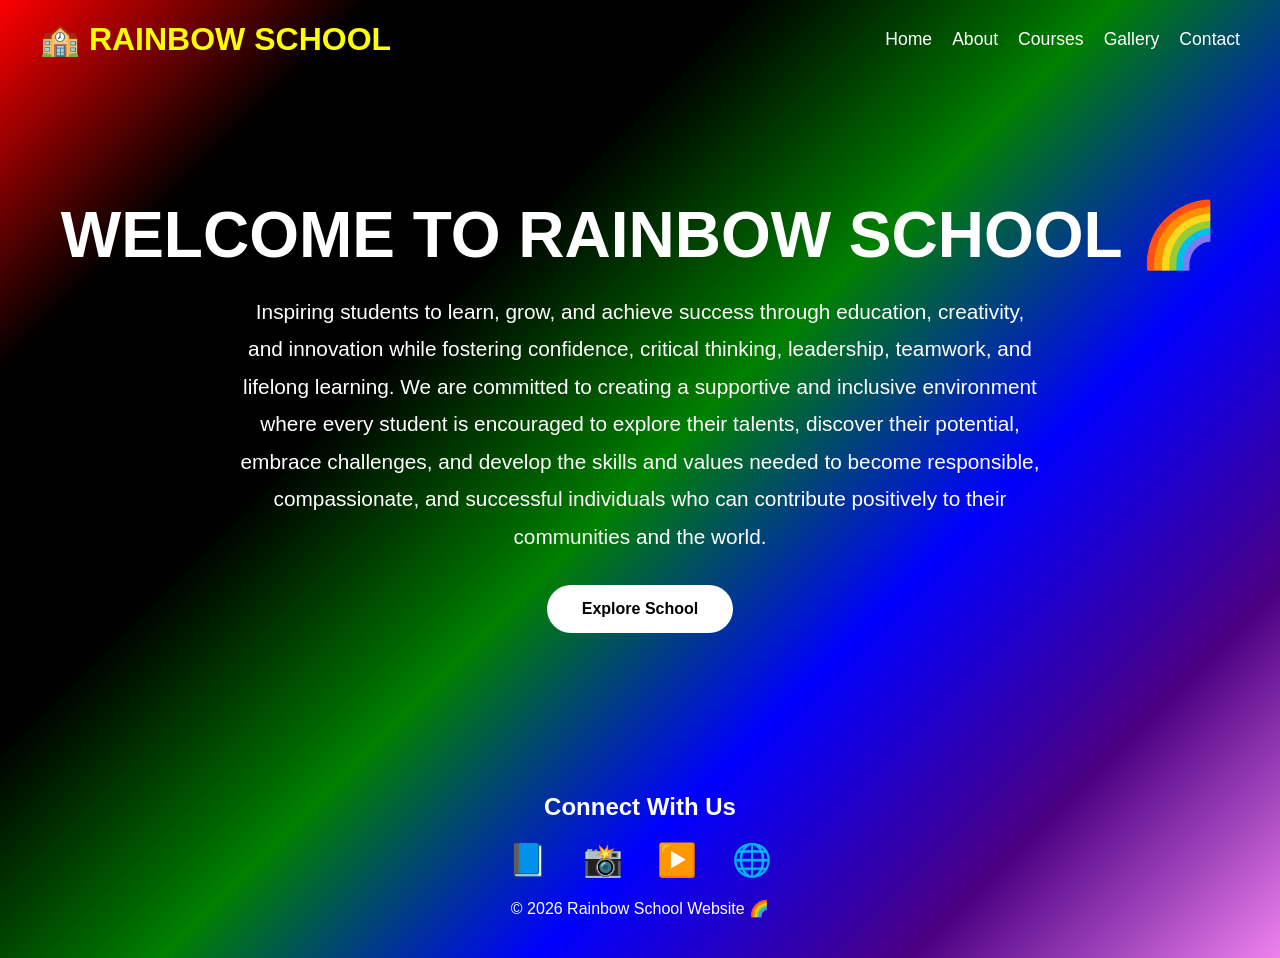
<file: index.html>
<!DOCTYPE html>
<html lang="en">

<head>
  <meta charset="UTF-8">
  <meta name="viewport" content="width=device-width, initial-scale=1.0">
  <title>Rainbow School Website</title>

  <style>

    *{
      margin:0;
      padding:0;
      box-sizing:border-box;
      font-family:Arial,sans-serif;
    }

    body{
      background:linear-gradient(135deg,
      red,
      black ,
       black ,
       green,
      blue,
      indigo,
      violet);
      color:white;
      overflow-x:hidden;
    }

    /* NAVBAR */

    .navbar{
      display:flex;
      justify-content:space-between;
      align-items:center;
      padding:20px 40px;
      background:white(0,0,0,0.5);
      position:sticky;
      top:0;
      z-index:1000;
    }

    .logo{
      font-size:2rem;
      font-weight:bold;
      color:yellow;
    }

    .nav-links{
      display:flex;
      list-style:none;
      gap:20px;
    }

    .nav-links a{
      color:rgb(255, 255, 255);
      text-decoration:none;
      font-size:1.1rem;
      transition:0.3s;
    }

    .nav-links a:hover{
      color:rgb(255, 0, 170);
    }

    /* HERO */

    .hero{
      text-align:center;
      padding:120px 20px;
    }

    .hero h1{
      font-size:4rem;
      margin-bottom:20px;
      text-shadow:0 0 20px black(0, 0, 0);
      animation:glow 2s infinite alternate;
    }

    @keyframes shine{

      from{
        text-shadow:0 0 10px white;
      }

      to{
        text-shadow:0 0 30px red;
      }

    }

    .hero p{
      max-width:800px;
      margin:auto;
      font-size:1.3rem;
      line-height:1.8;
    }

    .btn{
      display:inline-block;
      margin-top:30px;
      padding:15px 35px;
      background:white;
      color:black;
      border-radius:50px;
      text-decoration:none;
      font-weight:bold;
      transition:0.4s;
    }

    .btn:hover{
      background:yellow;
      transform:scale(1.1);
    }

    /* SECTIONS */

    section{
      padding:80px 20px;
      text-align:center;
    }

    section h2{
      font-size:3rem;
      margin-bottom:40px;
      text-shadow:0 0 10px black;
    }

    /* CARDS */

    .cards{
      display:flex;
      justify-content:center;
      flex-wrap:wrap;
      gap:30px;
    }

    .card{
      width:300px;
      padding:30px;
      border-radius:25px;
      background:rgba(255,255,255,0.2);
      backdrop-filter:blur(10px);
      transition:0.4s;
      box-shadow:0 0 20px rgba(0,0,0,0.5);
    }

    .card:hover{
      transform:translateY(-10px) rotate(2deg);
      background:rgba(255,255,255,0.35);
    }

    .card h3{
      font-size:2rem;
      margin-bottom:15px;
    }

    /* GALLERY */

    .gallery{
      display:grid;
      grid-template-columns:repeat(auto-fit,minmax(250px,1fr));
      gap:20px;
      padding:20px;
    }

    .gallery img{
      width:100%;
      height:250px;
      object-fit:cover;
      border-radius:20px;
      transition:0.4s;
      box-shadow:0 0 20px rgba(0, 0, 0, 0.5);
    }

    .gallery img:hover{
      transform:scale(1.00);
    }

    /* COUNTERS */

    .progress-container{
      display:flex;
      justify-content:center;
      flex-wrap:wrap;
      gap:30px;
    }

    .progress-card{
      width:250px;
      padding:40px;
      border-radius:25px;
      background:rgba(255,255,255,0.2);
      backdrop-filter:blur(10px);
    }

    .progress-card h1{
      font-size:4rem;
      color:yellow;
    }

    /* CONTACT */

    form{
      max-width:600px;
      margin:auto;
      display:flex;
      flex-direction:column;
      gap:20px;
    }

    input,
    textarea{
      padding:15px;
      border:none;
      border-radius:15px;
      font-size:1rem;
    }

    button{
      padding:15px;
      border:none;
      border-radius:15px;
      background:black;
      color:white;
      font-size:1rem;
      cursor:pointer;
      transition:0.4s;
    }

    button:hover{
      background:yellow;
      color:black;
      transform:scale(1.05);
    }

    /* FLOATING CIRCLES */

    .circle{
      position:fixed;
      border-radius:50%;
      opacity:0.3;
      animation:float 8s infinite alternate;
      z-index:-1;
    }

    .c1{
      width:150px;
      height:150px;
      background:red;
      top:10%;
      left:5%;
    }

    .c2{
      width:200px;
      height:200px;
      background:blue;
      bottom:10%;
      right:10%;
    }

    .c3{
      width:120px;
      height:120px;
      background:rgb(255, 0, 0);
      top:50%;
      left:70%;
    }

    .c4{
      width:170px;
      height:170px;
      background:pink;
      bottom:20%;
      left:20%;
    }

    @keyframes float{

      from{
        transform:translateY(0px);
      }

      to{
        transform:translateY(-40px);
      }

    }

    /* FOOTER */

    footer{
      text-align:center;
      padding:40px;
      background:blue(0,0,0,0.6);
    }

    .socials{
      margin:20px 0;
    }

    .socials a{
      font-size:2rem;
      margin:0 15px;
      text-decoration:none;
      color:black;
      transition:0.3s;
    }

    .socials a:hover{
      color:blanchedalmond;
      transform:scale(1.3);
    }

    @media(max-width:768px){

      .hero h1{
        font-size:2.5rem;
      }

      .cards,
      .progress-container{
        flex-direction:column;
        align-items:center;
      }

    }

  </style>
</head>

<body>

  <!-- NAVBAR -->

  <nav class="navbar">

  <div class="logo">🏫 RAINBOW SCHOOL</div>

  <ul class="nav-links">
    <li><a href="home.html">Home</a></li>
    <li><a href="about.html">About</a></li>
    <li><a href="courses.html">Courses</a></li>
    <li><a href="gallery.html">Gallery</a></li>
    <li><a href="contact.html">Contact</a></li>
  </ul>

</nav>

  <!-- HERO -->

  <section class="hero">

    <h1>WELCOME TO RAINBOW SCHOOL 🌈</h1>

    <p>
      
 Inspiring students to learn, grow, and achieve success through education, creativity, and innovation while fostering confidence, critical thinking, leadership, teamwork, and lifelong learning. We are committed to creating a supportive and inclusive environment where every student is encouraged to explore their talents, discover their potential, embrace challenges, and develop the skills and values needed to become responsible, compassionate, and successful individuals who can contribute positively to their communities and the world.

    </p>
    <a href="#about" class="btn">Explore School</a>

  </section>

  

  <footer>

    <h2>Connect With Us</h2>

    <div class="socials">

      <a href="#">📘</a>
      <a href="#">📸</a>
      <a href="#">▶️</a>
      <a href="#">🌐</a>

    </div>

    <p>© 2026 Rainbow School Website 🌈</p>

  </footer>

  <!-- JAVASCRIPT -->

  <script>

    function animateCounter(id,target){

      let count=0;

      let speed=target/100;

      let update=setInterval(function(){

        count+=speed;

        if(count>=target){

          count=target;

          clearInterval(update);

        }

        document.getElementById(id).innerText=
        Math.floor(count);

      },20);

    }

    animateCounter("counter1",2500);
    animateCounter("counter2",120);
    animateCounter("counter3",5000);
  </script>

</body>
</html>
</file>
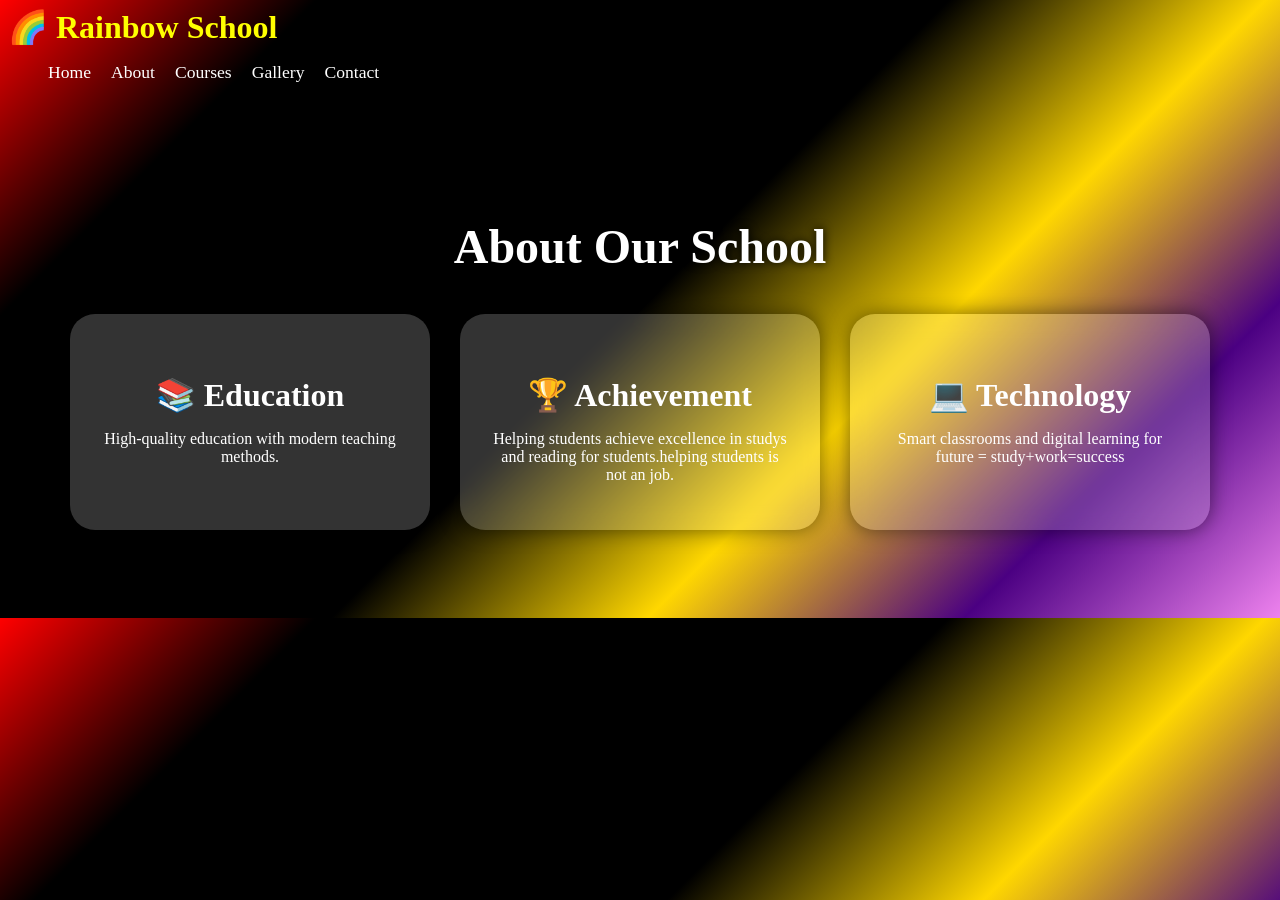
<file: about.html>
<!DOCTYPE html>
<html>
<head>
<title>About</title>
</head>

<body>
    <link rel="stylesheet" href="school.css"


 <nav>
<div class="logo">🌈 Rainbow School</div>
<ul class="nav-links">
<li><a href="index.html">Home</a></li>
<li><a href="about.html">About</a></li>
<li><a href="courses.html">Courses</a></li>
<li><a href="gallery.html">Gallery</a></li>
<li><a href="contact.html">Contact</a></li>
</ul>
</nav>


 <section id="about">

    <h2>About Our School</h2>

    <div class="cards">

      <div class="card">
        <h3>📚 Education</h3>

        <p>
          High-quality education with modern teaching methods.
        </p>
      </div>

      <div class="card">
        <h3>🏆 Achievement</h3>

        <p>
          Helping students achieve excellence in studys and reading for students.helping students is not an job.
        </p>
      </div>

      <div class="card">
        <h3>💻 Technology</h3>

        <p>
          Smart classrooms and digital learning for future = study+work=success
        </p>
      </div>

    </div>

  </section>
</file>
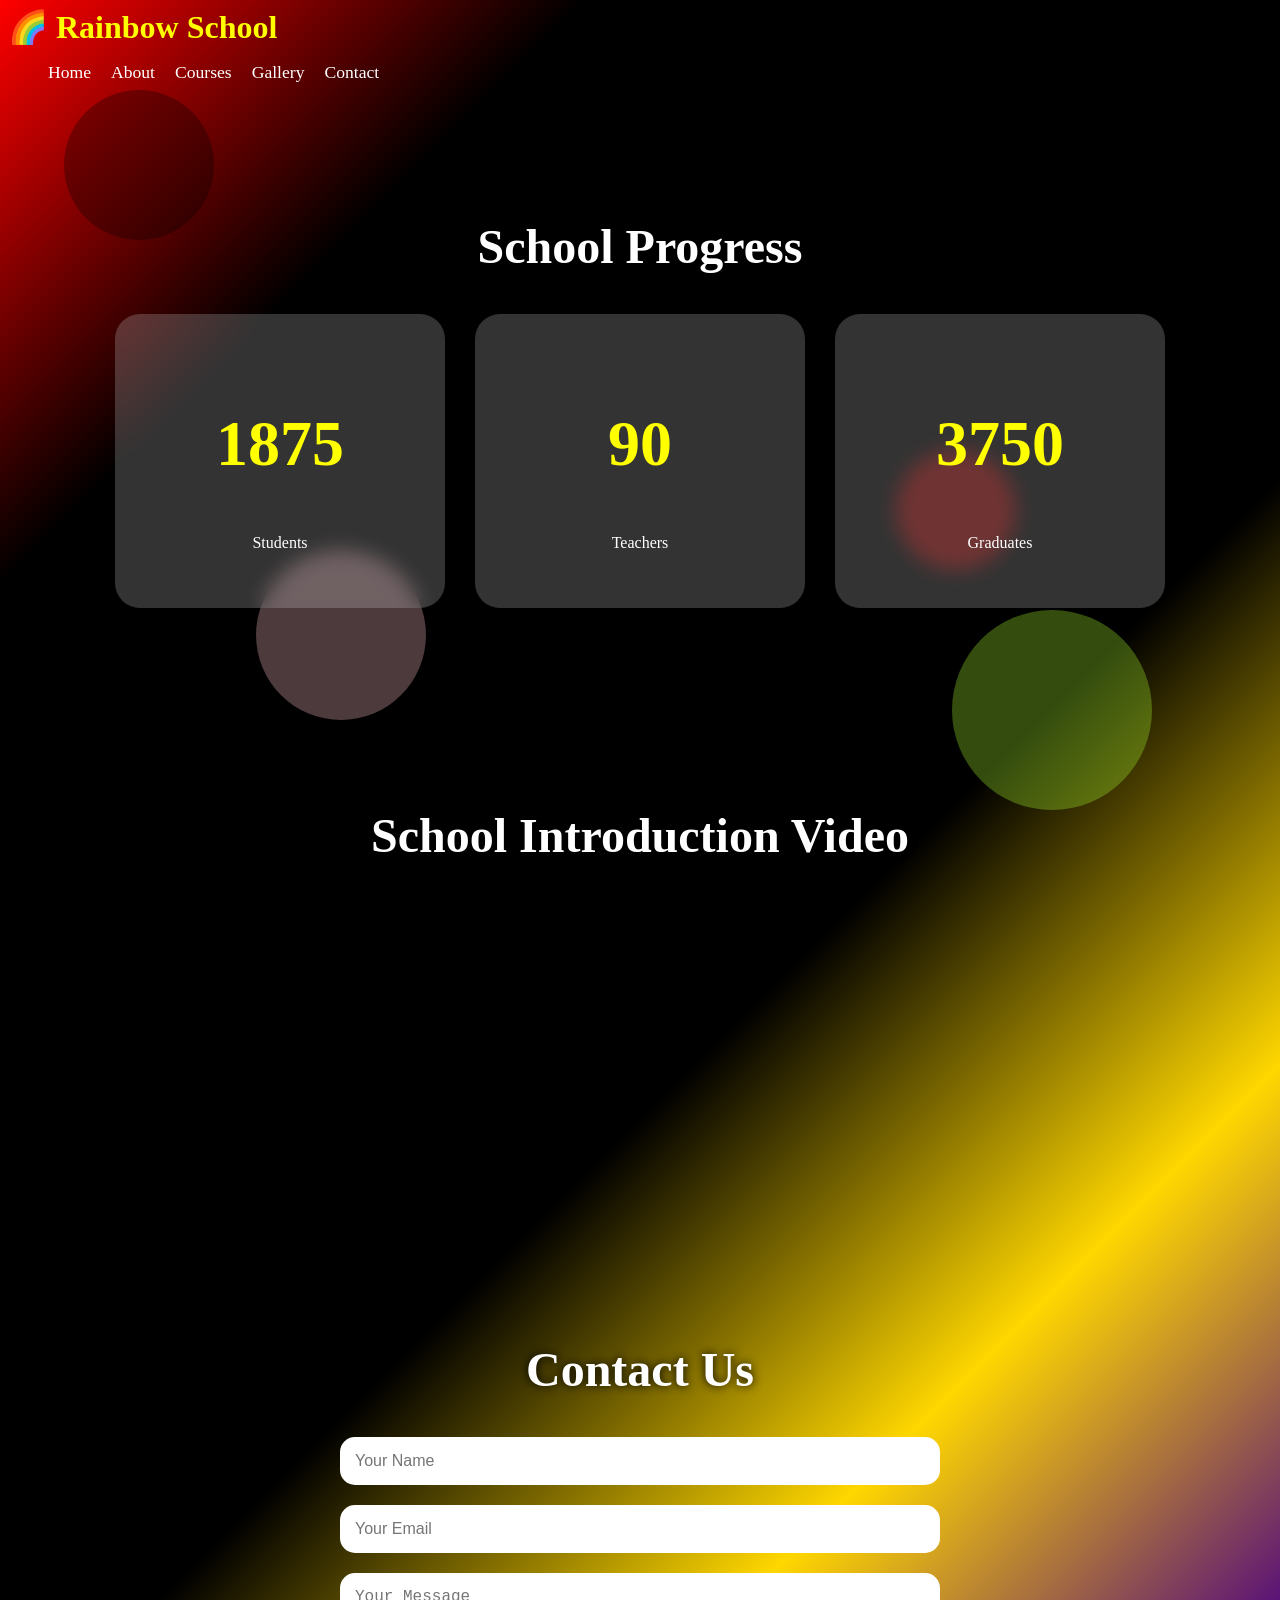
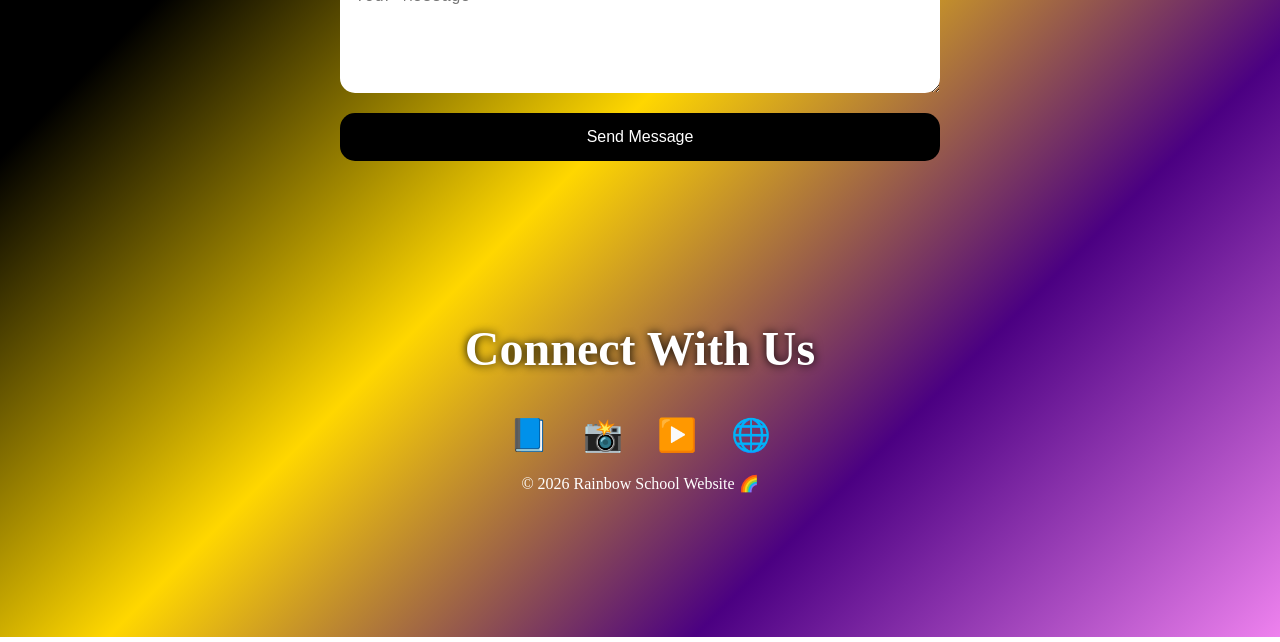
<file: contact.html>
<!DOCTYPE html>
<html>
<head>
<title>Contact</title>
</head>

<body>
    <link rel="stylesheet" href="school.css"

<nav>  
<div class="logo">🌈 Rainbow School</div>
<ul class="nav-links">
<li><a href="index.html">Home</a></li>
<li><a href="about.html">About</a></li>
<li><a href="courses.html">Courses</a></li>
<li><a href="gallery.html">Gallery</a></li>
<li><a href="contact.html">Contact</a></li>
</ul>
</nav>
<section>

    <h2>School Progress</h2>

    <div class="progress-container">

      <div class="progress-card">
        <h1 id="counter1">0</h1>
        <p>Students</p>
      </div>

      <div class="progress-card">
        <h1 id="counter2">0</h1>
        <p>Teachers</p>
      </div>

      <div class="progress-card">
        <h1 id="counter3">0</h1>
        <p>Graduates</p>
      </div>

    </div>

  </section>

  <!-- VIDEO -->

  <section>

    <h2>School Introduction Video</h2>
    <iframe width="560" height="315" src="https://www.youtube.com/embed/oIBKixSB3PA?si=VUHaDsJM9Z2Z3pHN" title="YouTube video player" frameborder="0" allow="accelerometer; autoplay; clipboard-write; encrypted-media; gyroscope; picture-in-picture; web-share" referrerpolicy="strict-origin-when-cross-origin" allowfullscreen></iframe>
  <!-- CONTACT -->

  <section id="contact">

    <h2>Contact Us</h2>

    <form>

      <input type="text" placeholder="Your Name">

      <input type="email" placeholder="Your Email">

      <textarea rows="5" placeholder="Your Message"></textarea>

      <button type="submit">Send Message</button>

    </form>

  </section>

  <!-- FLOATING CIRCLES -->

  <div class="circle c1"></div>
  <div class="circle c2"></div>
  <div class="circle c3"></div>
  <div class="circle c4"></div>

  <!-- FOOTER -->

  <footer>

    <h2>Connect With Us</h2>

    <div class="socials">

      <a href="#">📘</a>
      <a href="#">📸</a>
      <a href="#">▶️</a>
      <a href="#">🌐</a>

    </div>

    <p>© 2026 Rainbow School Website 🌈</p>

  </footer>

  <!-- JAVASCRIPT -->

  <script>

    function animateCounter(id,target){

      let count=0;

      let speed=target/100;

      let update=setInterval(function(){

        count+=speed;

        if(count>=target){

          count=target;

          clearInterval(update);

        }

        document.getElementById(id).innerText=
        Math.floor(count);

      },20);

    }

    animateCounter("counter1",2500);
    animateCounter("counter2",120);
    animateCounter("counter3",5000);

  </script>

</body>
</html>
</file>
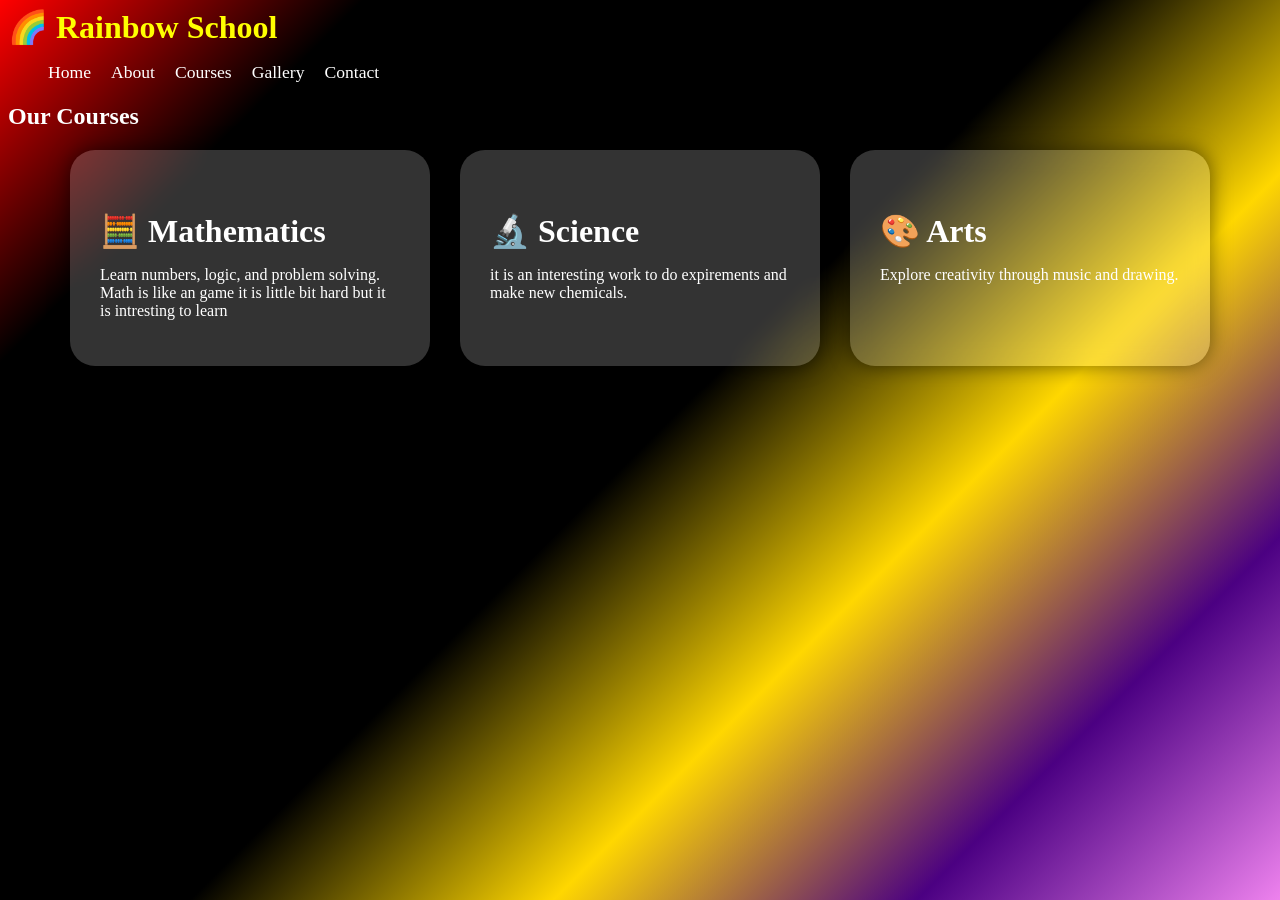
<file: courses.html>
<html>
<head>
<title>Courses</title>
</head>

<body>
    <link rel="stylesheet" href="school.css"
    <section id="courses">
 <nav>
<div class="logo">🌈 Rainbow School</div>
<ul class="nav-links">
<li><a href="index.html">Home</a></li>
<li><a href="about.html">About</a></li>
<li><a href="courses.html">Courses</a></li>
<li><a href="gallery.html">Gallery</a></li>
<li><a href="contact.html">Contact</a></li>
</ul>
</nav>

    <h2>Our Courses</h2>

    <div class="cards">

      <div class="card">
        <h3>🧮 Mathematics</h3>
        <p>Learn numbers, logic, and problem solving. Math is like an game it is little bit hard but it is intresting to learn</p>
      </div>

      <div class="card">
        <h3>🔬 Science</h3>
        <p>it is an  interesting work to do expirements and make new chemicals.</p>
      </div>

      <div class="card">
        <h3>🎨 Arts</h3>
        <p>Explore creativity through music and drawing.</p>
      </div>

    </div>

  </section>
</body>
</file>
<file: school.css>
<style>

    *{
      margin:0;
      padding:0;
      box-sizing:border-box;
      font-family:Arial,sans-serif;
    }

    body{
      background:linear-gradient(135deg,
      red,
      black ,
       black ,
       black,
      gold,
      indigo,
      violet);
      color:white;
      overflow-x:hidden;
    }

    /* NAVBAR */

    .navbar{
      display:flex;
      justify-content:space-between;
      align-items:center;
      padding:20px 40px;
      background:white(0,0,0,0.5);
      position:sticky;
      top:0;
      z-index:1000;
    }

    .logo{
      font-size:2rem;
      font-weight:bold;
      color:yellow;
    }

    .nav-links{
      display:flex;
      list-style:none;
      gap:20px;
    }

    .nav-links a{
      color:rgb(255, 255, 255);
      text-decoration:none;
      font-size:1.1rem;
      transition:0.3s;
    }

    .nav-links a:hover{
      color:rgb(255, 0, 170);
    }

    /* HERO */

    .hero{
      text-align:center;
      padding:120px 20px;
    }

    .hero h1{
      font-size:4rem;
      margin-bottom:20px;
      text-shadow:0 0 20px black(0, 0, 0);
      animation:glow 2s infinite alternate;
    }

    @keyframes shine{

      from{
        text-shadow:0 0 10px white;
      }

      to{
        text-shadow:0 0 30px red;
      }

    }

    .hero p{
      max-width:800px;
      margin:auto;
      font-size:1.3rem;
      line-height:1.8;
    }

    .btn{
      display:inline-block;
      margin-top:30px;
      padding:15px 35px;
      background:white;
      color:black;
      border-radius:50px;
      text-decoration:none;
      font-weight:bold;
      transition:0.4s;
    }

    .btn:hover{
      background:yellow;
      transform:scale(1.1);
    }

    /* SECTIONS */

    section{
      padding:80px 20px;
      text-align:center;
    }

    section h2{
      font-size:3rem;
      margin-bottom:40px;
      text-shadow:0 0 10px black;
    }

    /* CARDS */

    .cards{
      display:flex;
      justify-content:center;
      flex-wrap:wrap;
      gap:30px;
    }

    .card{
      width:300px;
      padding:30px;
      border-radius:25px;
      background:rgba(255,255,255,0.2);
      backdrop-filter:blur(10px);
      transition:0.4s;
      box-shadow:0 0 20px rgba(0,0,0,0.5);
    }

    .card:hover{
      transform:translateY(-10px) rotate(2deg);
      background:rgba(255,255,255,0.35);
    }

    .card h3{
      font-size:2rem;
      margin-bottom:15px;
    }

    /* GALLERY */

    .gallery{
      display:grid;
      grid-template-columns:repeat(auto-fit,minmax(250px,1fr));
      gap:20px;
      padding:20px;
    }

    .gallery img{
      width:100%;
      height:250px;
      object-fit:cover;
      border-radius:20px;
      transition:0.4s;
      box-shadow:0 0 20px rgba(0, 0, 0, 0.5);
    }

    .gallery img:hover{
      transform:scale(1.00);
    }

    /* COUNTERS */

    .progress-container{
      display:flex;
      justify-content:center;
      flex-wrap:wrap;
      gap:30px;
    }

    .progress-card{
      width:250px;
      padding:40px;
      border-radius:25px;
      background:rgba(255,255,255,0.2);
      backdrop-filter:blur(10px);
    }

    .progress-card h1{
      font-size:4rem;
      color:yellow;
    }

    /* CONTACT */

    form{
      max-width:600px;
      margin:auto;
      display:flex;
      flex-direction:column;
      gap:20px;
    }

    input,
    textarea{
      padding:15px;
      border:none;
      border-radius:15px;
      font-size:1rem;
    }

    button{
      padding:15px;
      border:none;
      border-radius:15px;
      background:black;
      color:white;
      font-size:1rem;
      cursor:pointer;
      transition:0.4s;
    }

    button:hover{
      background:lightcoral;
      color:black;
      transform:scale(1.05);
    }

    /* FLOATING CIRCLES */

    .circle{
      position:fixed;
      border-radius:50%;
      opacity:0.3;
      animation:float 8s infinite alternate;
      z-index:-1;
    }

    .c1{
      width:150px;
      height:150px;
      background:black;
      top:10%;
      left:5%;
    }

    .c2{
      width:200px;
      height:200px;
      background:greenyellow;
      bottom:10%;
      right:10%;
    }

    .c3{
      width:120px;
      height:120px;
      background:rgb(255, 0, 0);
      top:50%;
      left:70%;
    }

    .c4{
      width:170px;
      height:170px;
      background:pink;
      bottom:20%;
      left:20%;
    }

    @keyframes float{

      from{
        transform:translateY(0px);
      }

      to{
        transform:translateY(-40px);
      }

    }

    /* FOOTER */

    footer{
      text-align:center;
      padding:40px;
      background:blue(0,0,0,0.6);
    }

    .socials{
      margin:20px 0;
    }

    .socials a{
      font-size:2rem;
      margin:0 15px;
      text-decoration:none;
      color:black;
      transition:0.3s;
    }

    .socials a:hover{
      color:blanchedalmond;
      transform:scale(1.3);
    }

    @media(max-width:768px){

      .hero h1{
        font-size:2.5rem;
      }

      .cards,
      .progress-container{
        flex-direction:column;
        align-items:center;
      }

    }

  </style>
</file>
